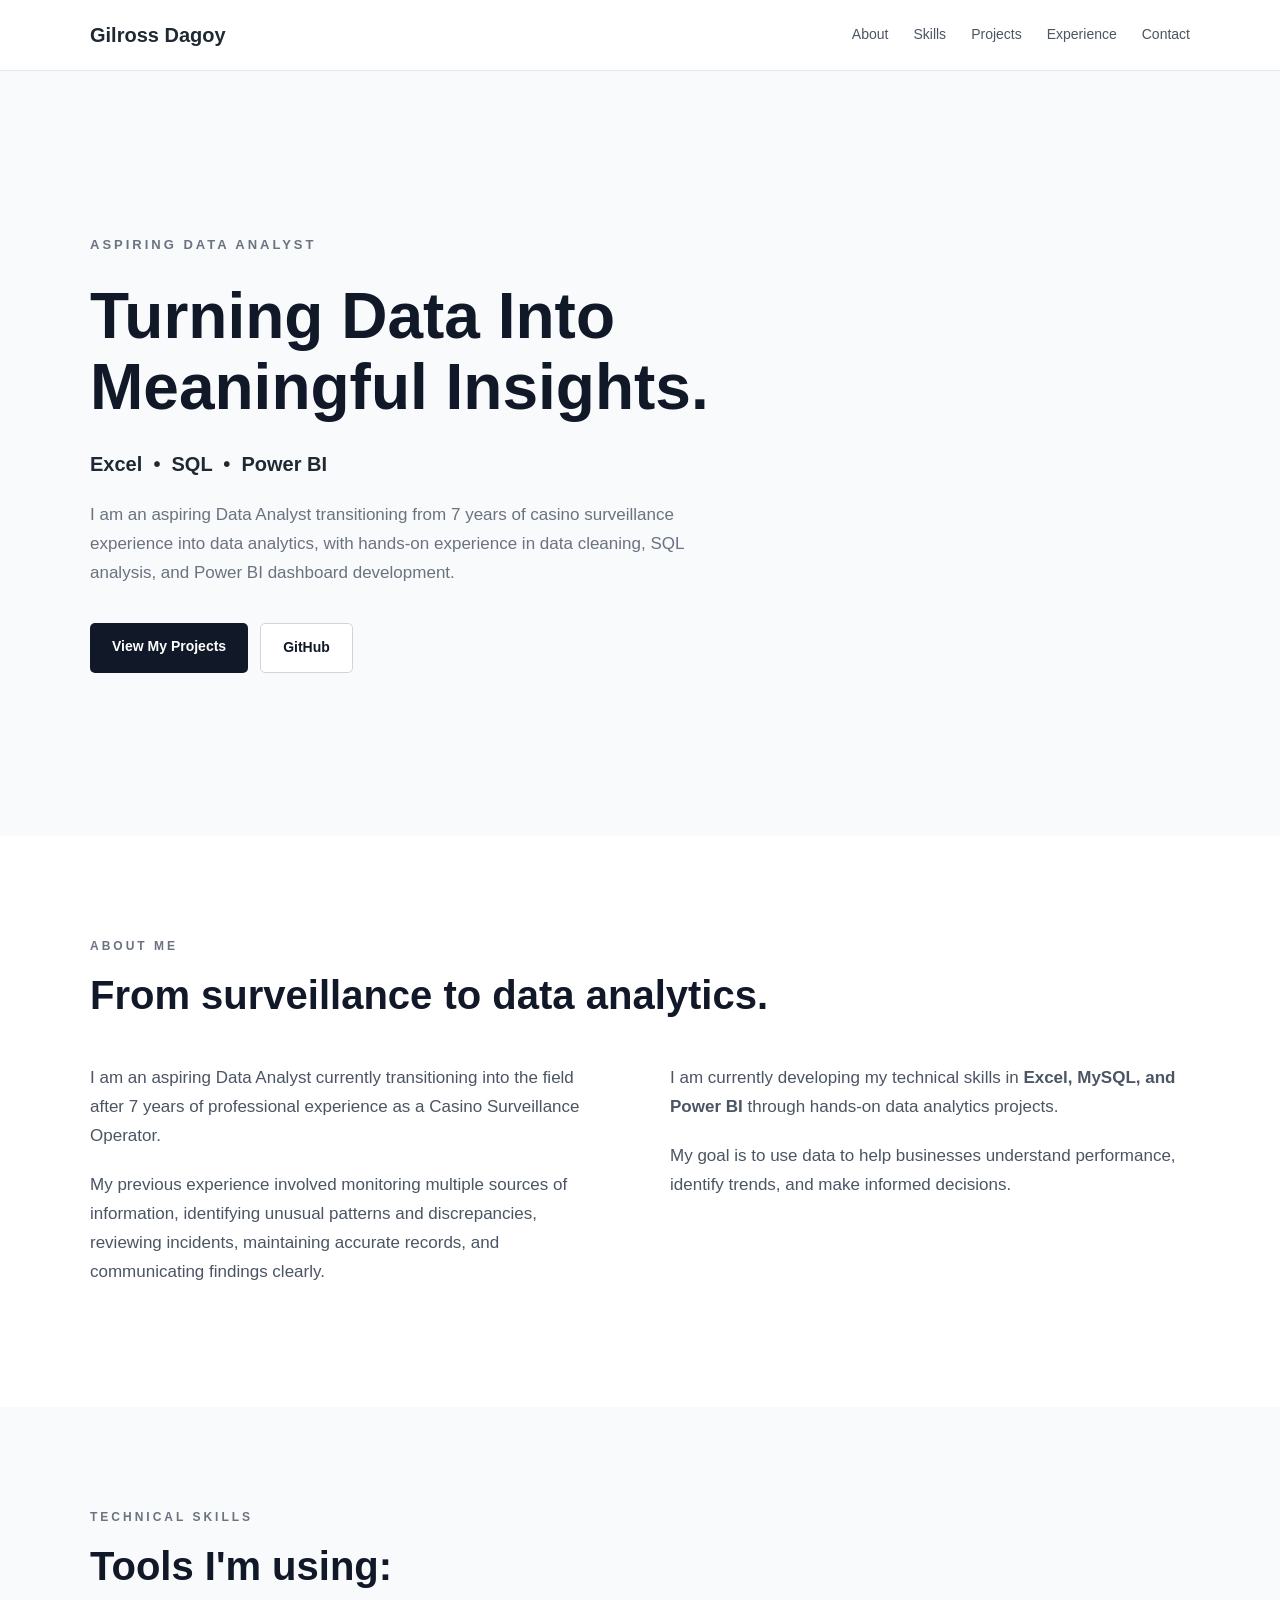
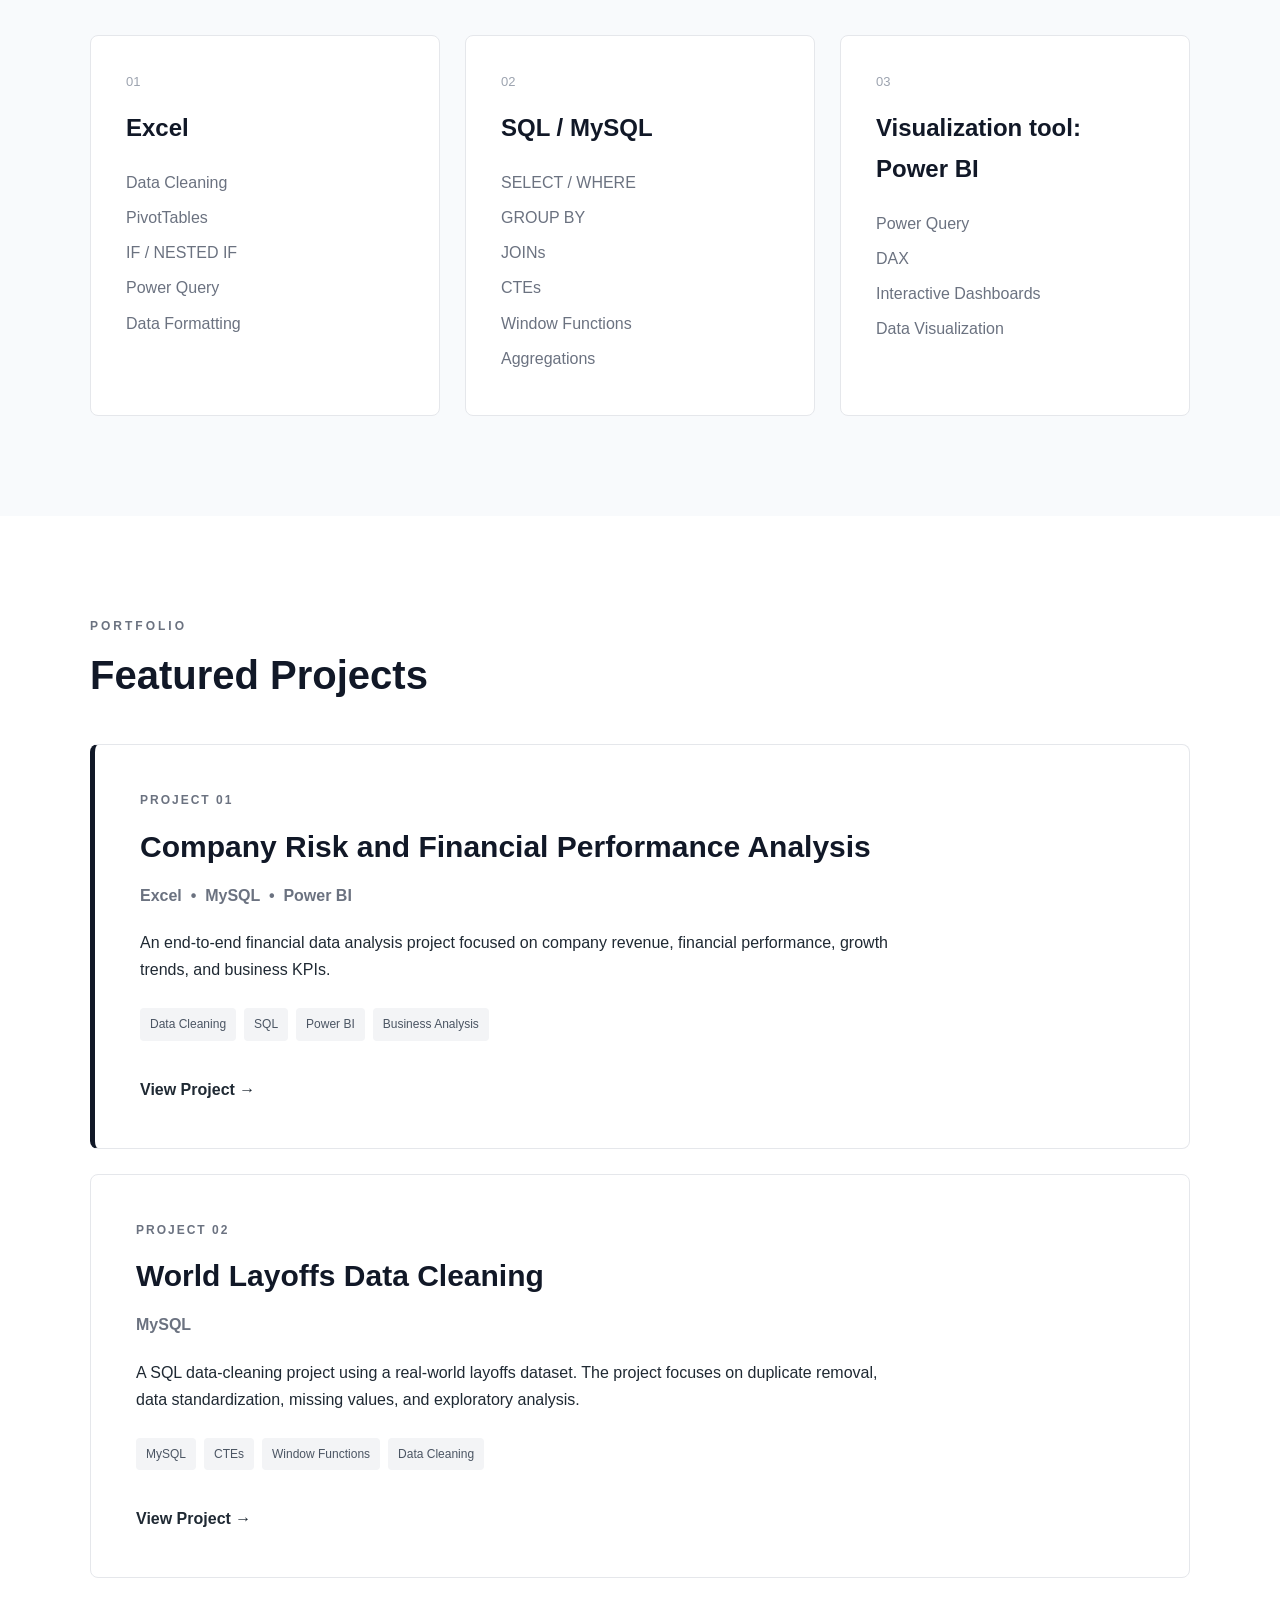
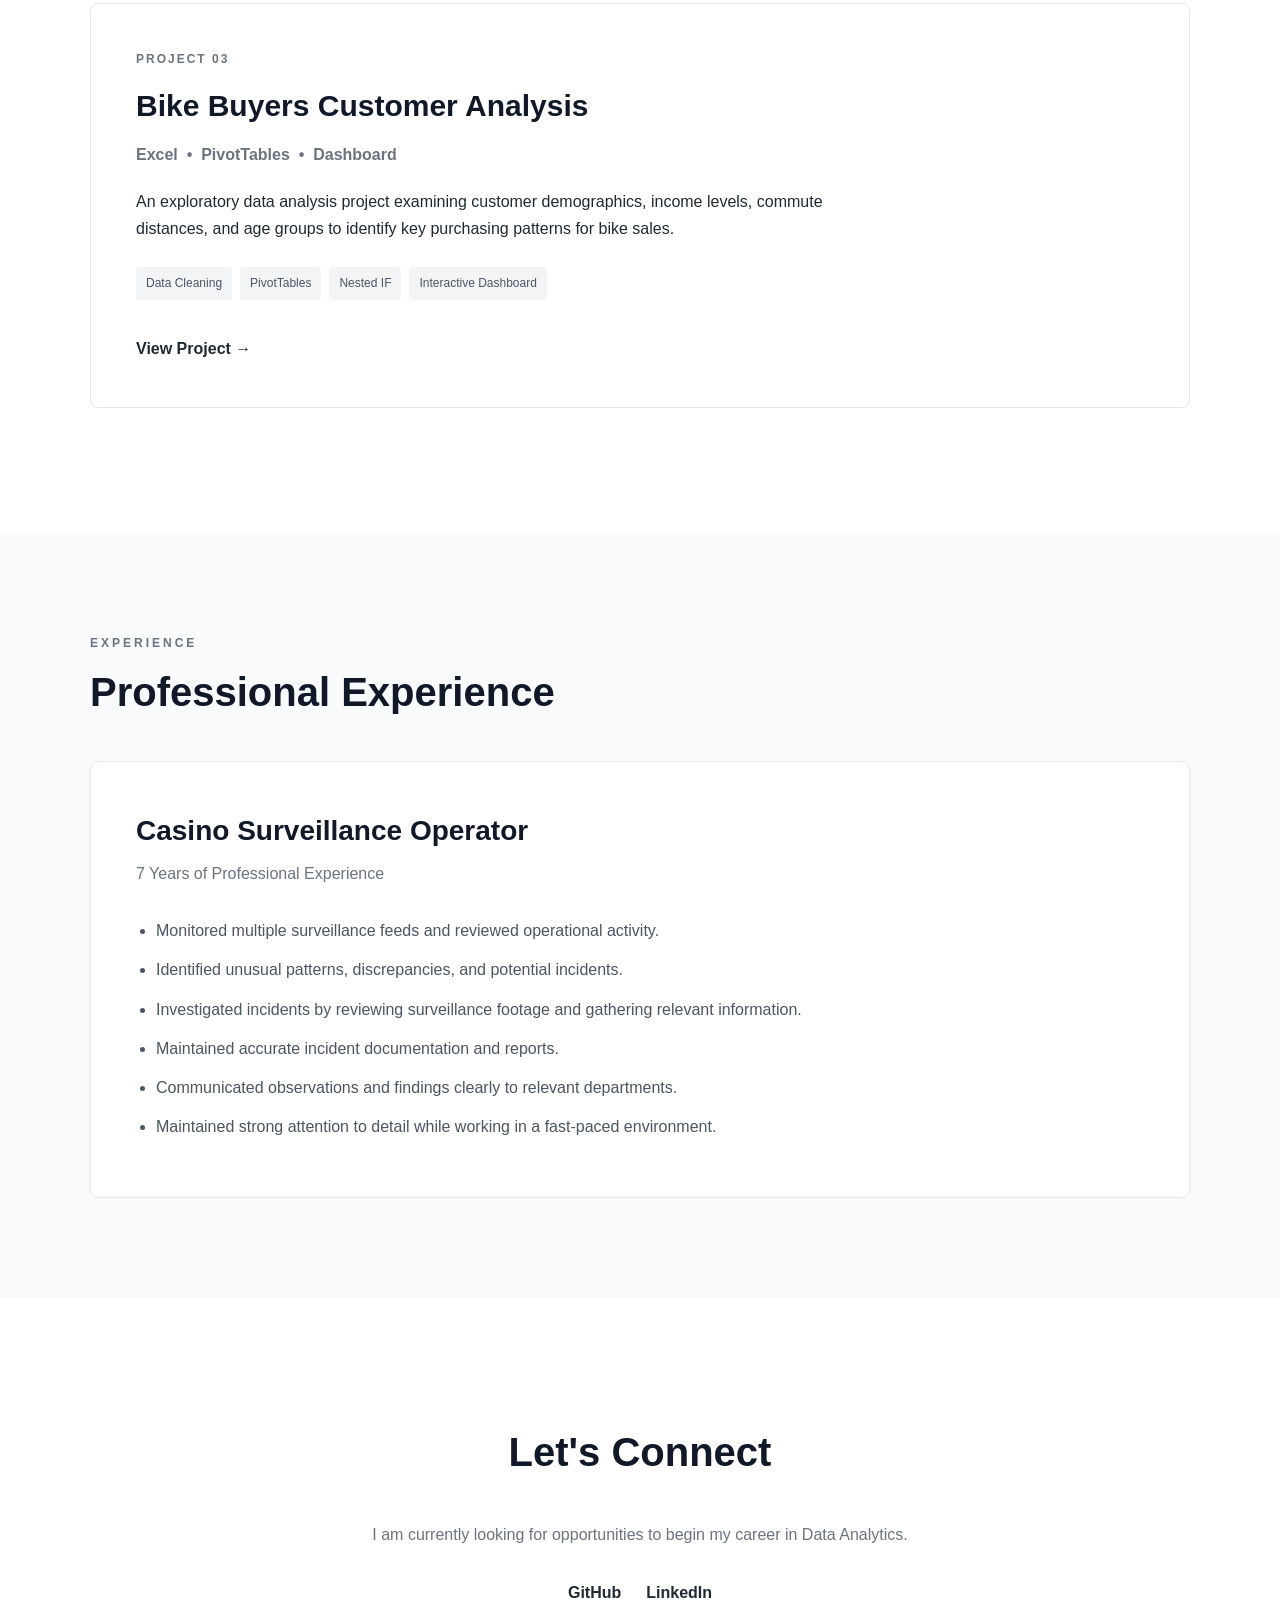
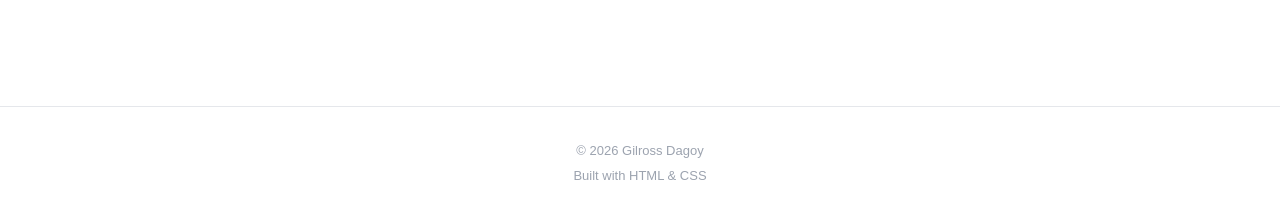
<file: index.html>
<!DOCTYPE html>
<html lang="en">

<head>
    <meta charset="UTF-8">

    <meta name="viewport"
          content="width=device-width, initial-scale=1.0">

    <meta name="description"
          content="Gilross Dagoy - Aspiring Data Analyst portfolio featuring Excel, MySQL and Power BI projects.">

    <title>Gilross Dagoy | Aspiring Data Analyst</title>

    <link rel="stylesheet" href="style.css">
</head>


<body>


<!-- =========================
     NAVIGATION
========================= -->

<nav>

    <div class="nav-container">

        <a href="index.html" class="logo">
            Gilross Dagoy
        </a>

        <div class="nav-links">

            <a href="#about">About</a>

            <a href="#skills">Skills</a>

            <a href="#projects">Projects</a>

            <a href="#experience">Experience</a>

            <a href="#contact">Contact</a>

        </div>

    </div>

</nav>



<!-- =========================
     HERO
========================= -->

<header class="hero">

    <div class="hero-content">

        <p class="eyebrow">
            ASPIRING DATA ANALYST
        </p>

        <h1>
            Turning Data Into
            <span>Meaningful Insights.</span>
        </h1>

        <p class="hero-subtitle">
            Excel &nbsp;•&nbsp; SQL &nbsp;•&nbsp; Power BI
        </p>

        <p class="hero-description">

            I am an aspiring Data Analyst transitioning from
            7 years of casino surveillance experience into
            data analytics, with hands-on experience in
            data cleaning, SQL analysis, and Power BI
            dashboard development.

        </p>


        <div class="hero-buttons">

            <a href="#projects" class="btn primary-btn">
                View My Projects
            </a>

            <a href="https://github.com/gilrossd"
               target="_blank"
               class="btn secondary-btn">

                GitHub

            </a>

        </div>

    </div>

</header>



<!-- =========================
     ABOUT
========================= -->

<section id="about">

    <div class="container">

        <p class="section-label">
            ABOUT ME
        </p>

        <h2>
            From surveillance to data analytics.
        </h2>

        <div class="about-grid">

            <div>

                <p>

                    I am an aspiring Data Analyst currently
                    transitioning into the field after
                    7 years of professional experience as
                    a Casino Surveillance Operator.

                </p>

                <p>

                    My previous experience involved monitoring
                    multiple sources of information, identifying
                    unusual patterns and discrepancies,
                    reviewing incidents, maintaining accurate
                    records, and communicating findings clearly.

                </p>

            </div>


            <div>

                <p>

                    I am currently developing my technical
                    skills in <strong>Excel, MySQL, and
                    Power BI</strong> through hands-on
                    data analytics projects.

                </p>

                <p>

                    My goal is to use data to help businesses
                    understand performance, identify trends,
                    and make informed decisions.

                </p>

            </div>

        </div>

    </div>

</section>



<!-- =========================
     SKILLS
========================= -->

<section id="skills" class="light-section">

    <div class="container">

        <p class="section-label">
            TECHNICAL SKILLS
        </p>

        <h2>
            Tools I'm using:
        </h2>


        <div class="skills-grid">


            <!-- Excel -->

            <div class="skill-card">

                <div class="skill-number">
                    01
                </div>

                <h3>
                    Excel
                </h3>

                <ul>

                    <li>Data Cleaning</li>

                    <li>PivotTables</li>

                    <li>IF / NESTED IF</li>

                    <li>Power Query</li>

                    <li>Data Formatting</li>

                </ul>

            </div>



            <!-- SQL -->

            <div class="skill-card">

                <div class="skill-number">
                    02
                </div>

                <h3>
                    SQL / MySQL
                </h3>

                <ul>

                    <li>SELECT / WHERE</li>

                    <li>GROUP BY</li>

                    <li>JOINs</li>

                    <li>CTEs</li>

                    <li>Window Functions</li>

                    <li>Aggregations</li>

                </ul>

            </div>



            <!-- Power BI -->

            <div class="skill-card">

                <div class="skill-number">
                    03
                </div>

                <h3>
                    Visualization tool: Power BI
                </h3>

                <ul>

                    <li>Power Query</li>

                    <li>DAX</li>

                    <li>Interactive Dashboards</li>

                    <li>Data Visualization</li>

                </ul>

            </div>


        </div>

    </div>

</section>



<!-- =========================
     PROJECTS
========================= -->

<section id="projects">

    <div class="container">

        <p class="section-label">
            PORTFOLIO
        </p>

        <h2>
            Featured Projects
        </h2>


        <!-- PROJECT 1 -->

        <article class="project-card featured-project">

            <div class="project-content">

                <p class="project-number">
                    PROJECT 01
                </p>

                <h3>
                    Company Risk and Financial Performance Analysis
                </h3>

                <p class="project-tools">
                    Excel &nbsp;•&nbsp; MySQL &nbsp;•&nbsp; Power BI
                </p>

                <p>

                    An end-to-end financial data analysis
                    project focused on company revenue,
                    financial performance, growth trends,
                    and business KPIs.

                </p>


                <div class="project-tags">

                    <span>Data Cleaning</span>

                    <span>SQL</span>

                    <span>Power BI</span>

                    <span>Business Analysis</span>

                </div>


                <a href="projects/financial-analysis.html"
                   class="project-link">

                    View Project →

                </a>

            </div>

        </article>



        <!-- PROJECT 2 -->

        <article class="project-card">

            <div class="project-content">

                <p class="project-number">
                    PROJECT 02
                </p>

                <h3>
                    World Layoffs Data Cleaning
                </h3>

                <p class="project-tools">
                    MySQL
                </p>

                <p>

                    A SQL data-cleaning project using a
                    real-world layoffs dataset. The project
                    focuses on duplicate removal, data
                    standardization, missing values, and
                    exploratory analysis.

                </p>


                <div class="project-tags">

                    <span>MySQL</span>

                    <span>CTEs</span>

                    <span>Window Functions</span>

                    <span>Data Cleaning</span>

                </div>


                <a href="projects/layoffs-analysis.html"
                   class="project-link">

                    View Project →

                </a>

            </div>

        </article>



        <!-- PROJECT 3 -->

        <article class="project-card">

            <div class="project-content">

                <p class="project-number">
                    PROJECT 03
                </p>

                <h3>
                    Bike Buyers Customer Analysis
                </h3>

                <p class="project-tools">
                    Excel &nbsp;•&nbsp; PivotTables &nbsp;•&nbsp; Dashboard
                </p>

                <p>

                    An exploratory data analysis project examining 
                    customer demographics, income levels, commute distances, 
                    and age groups to identify key purchasing patterns 
                    for bike sales.

                </p>


                <div class="project-tags">

                    <span>Data Cleaning</span>

                    <span>PivotTables</span>

                    <span>Nested IF</span>

                    <span>Interactive Dashboard</span>

                </div>


                <a href="projects/bike-buyers-analysis.html"
                   class="project-link">

                    View Project →

                </a>

            </div>

        </article>


    </div>

</section>



<!-- =========================
     EXPERIENCE
========================= -->

<section id="experience" class="light-section">

    <div class="container">

        <p class="section-label">
            EXPERIENCE
        </p>

        <h2>
            Professional Experience
        </h2>


        <div class="experience-card">

            <div class="experience-header">

                <div>

                    <h3>
                        Casino Surveillance Operator
                    </h3>

                    <p>
                        7 Years of Professional Experience
                    </p>

                </div>

            </div>


            <div class="experience-content">

                <ul>

                    <li>
                        Monitored multiple surveillance feeds
                        and reviewed operational activity.
                    </li>

                    <li>
                        Identified unusual patterns,
                        discrepancies, and potential incidents.
                    </li>

                    <li>
                        Investigated incidents by reviewing
                        surveillance footage and gathering
                        relevant information.
                    </li>

                    <li>
                        Maintained accurate incident
                        documentation and reports.
                    </li>

                    <li>
                        Communicated observations and findings
                        clearly to relevant departments.
                    </li>

                    <li>
                        Maintained strong attention to detail
                        while working in a fast-paced
                        environment.
                    </li>

                </ul>

            </div>

        </div>

    </div>

</section>



<!-- =========================
     CONTACT
========================= -->

<section id="contact">

    <div class="container contact-section">

        <p class="section-label">
            
        </p>

        <h2>
            Let's Connect
        </h2>

        <p>

            I am currently looking for opportunities to
            begin my career in Data Analytics.

        </p>


        <div class="contact-links">

            <a href="https://github.com/gilrossd"
               target="_blank">

                GitHub

            </a>


            <a href="https://www.linkedin.com/in/gilross-dagoy/"
               target="_blank">

                LinkedIn

            </a>

        </div>

    </div>

</section>



<!-- =========================
     FOOTER
========================= -->

<footer>

    <p>
        © 2026 Gilross Dagoy
    </p>

    <p>
        Built with HTML & CSS
    </p>

</footer>


</body>

</html>
</file>
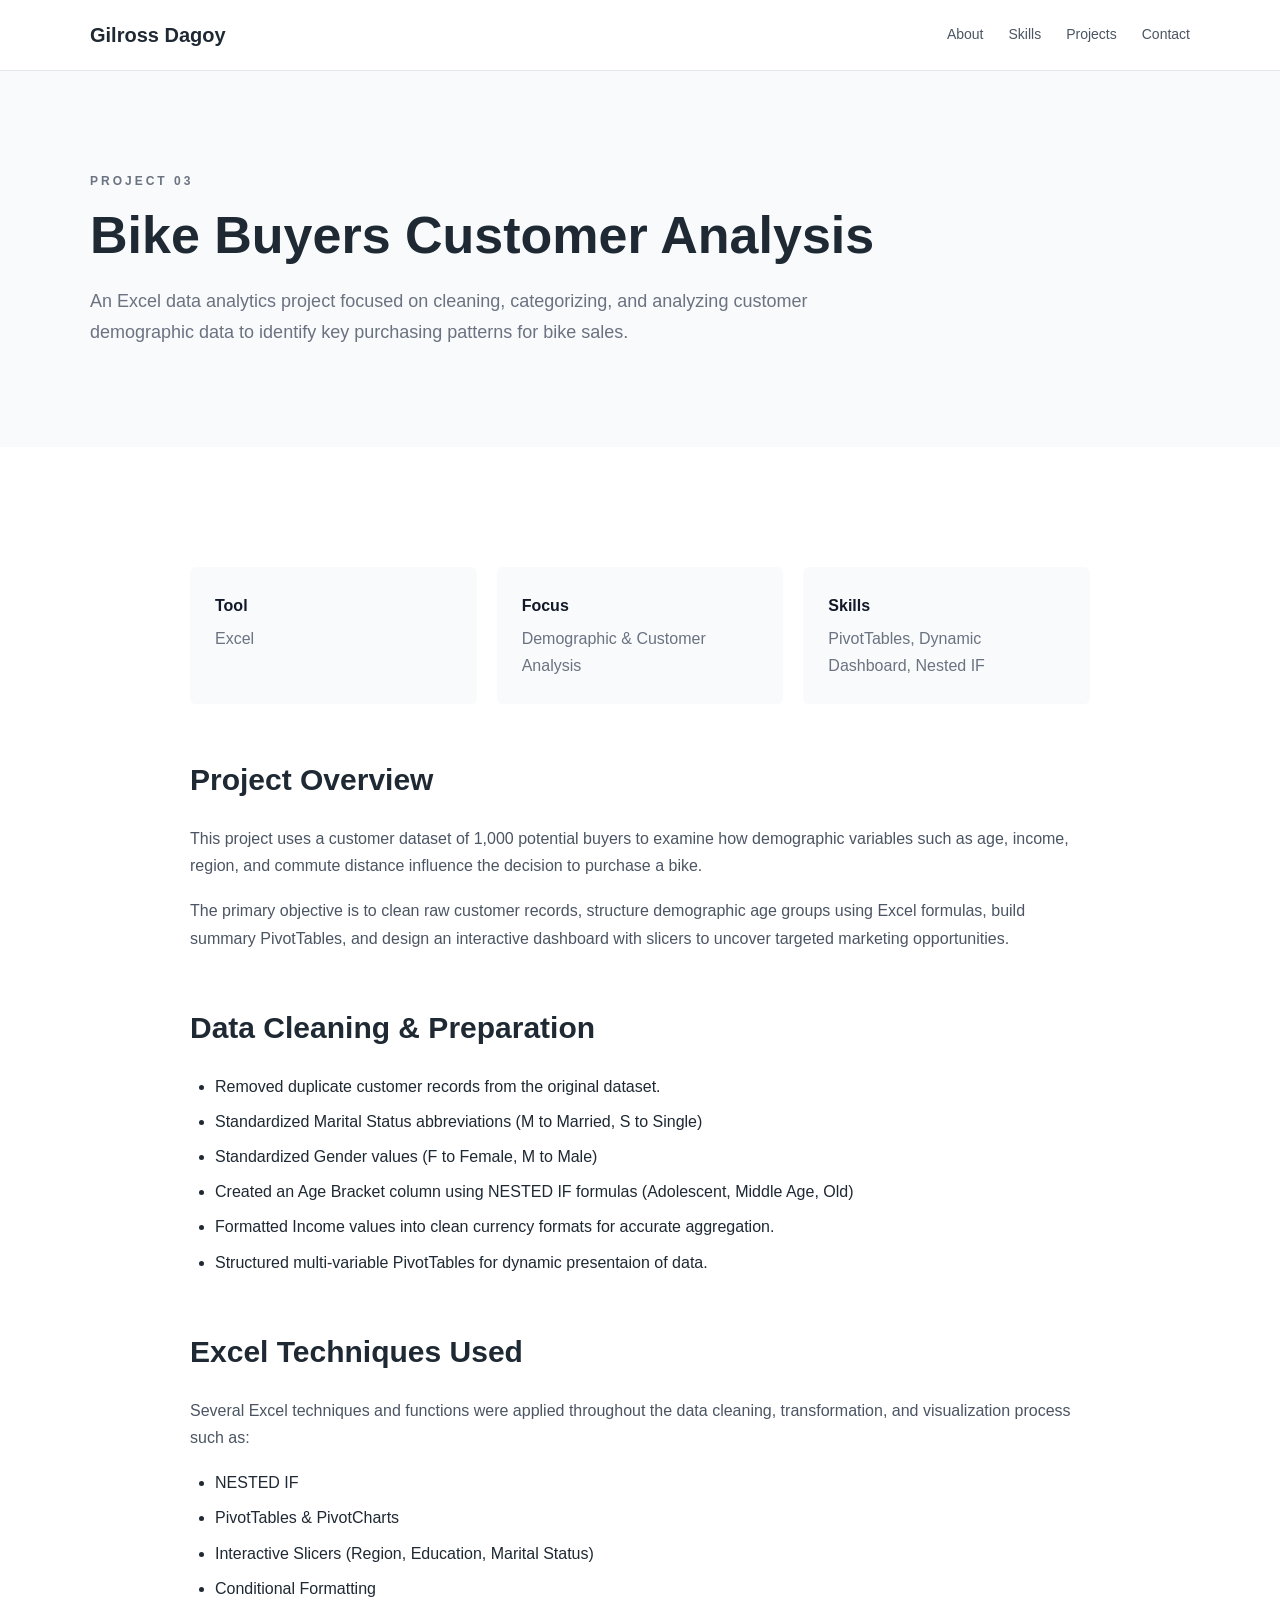
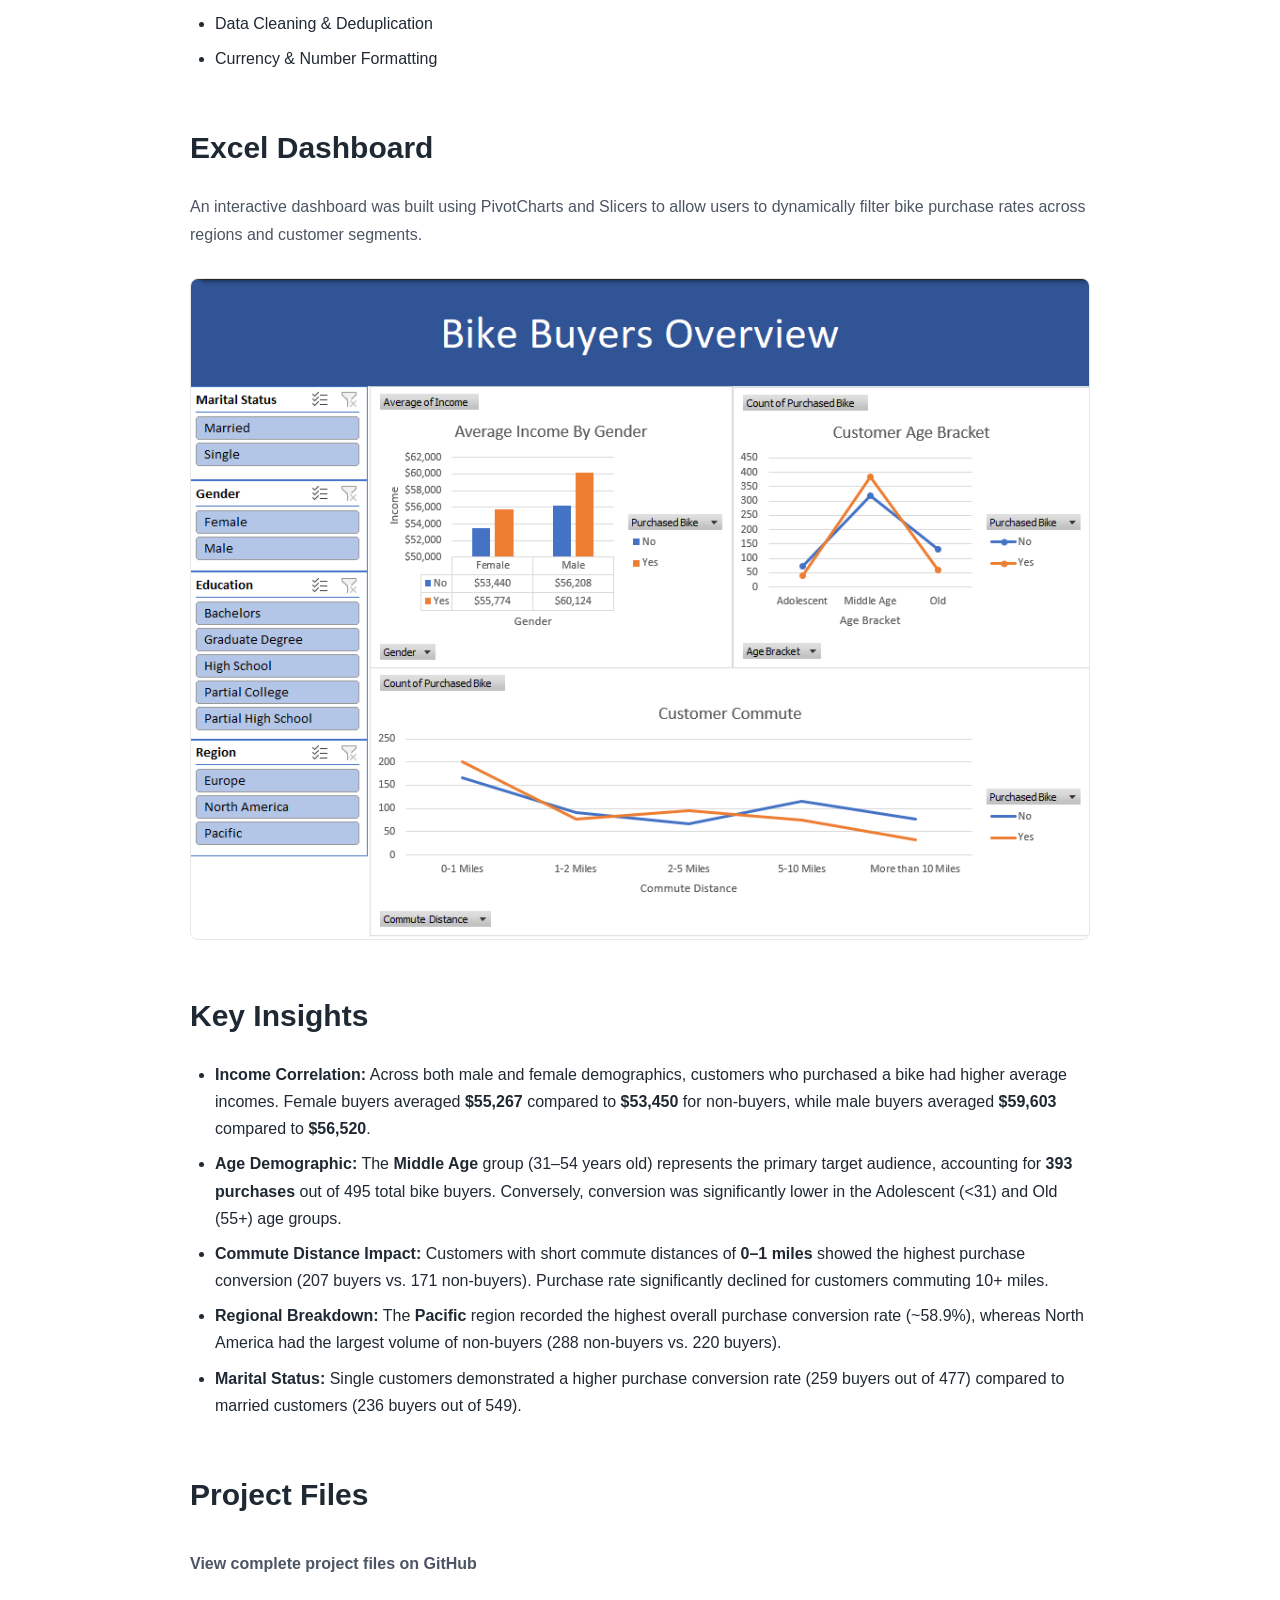
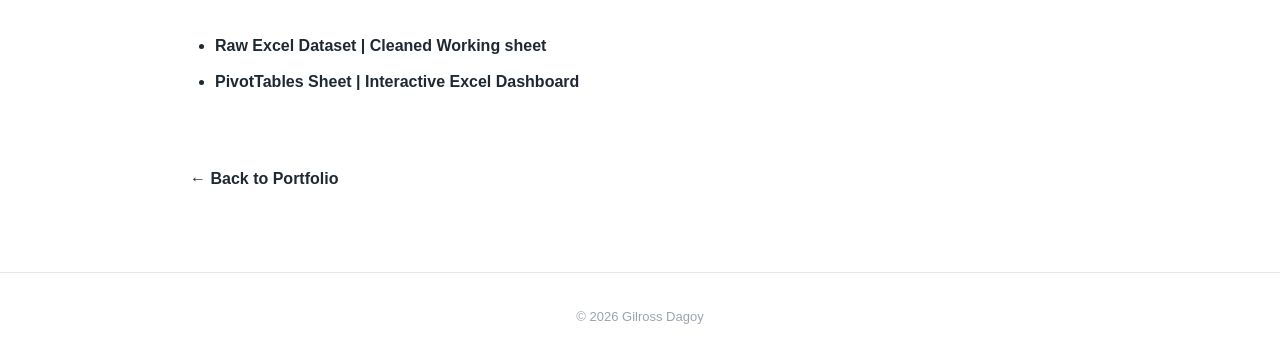
<file: projects/bike-buyers-analysis.html>
<!DOCTYPE html>
<html lang="en">

<head>

    <meta charset="UTF-8">

    <meta name="viewport"
          content="width=device-width, initial-scale=1.0">

    <title>Bike Buyers Customer Analysis | Gilross Dagoy</title>

    <link rel="stylesheet" href="../style.css">

</head>


<body>


<nav>

    <div class="nav-container">

        <a href="../index.html" class="logo">
            Gilross Dagoy
        </a>

        <div class="nav-links">

            <a href="../index.html#about">
                About
            </a>

            <a href="../index.html#skills">
                Skills
            </a>

            <a href="../index.html#projects">
                Projects
            </a>

            <a href="../index.html#contact">
                Contact
            </a>

        </div>

    </div>

</nav>



<header class="project-page-hero">

    <div class="container">

        <p class="section-label">
            PROJECT 03
        </p>

        <h1>
            Bike Buyers Customer Analysis
        </h1>

        <p class="project-page-description">

            An Excel data analytics project focused on cleaning,
            categorizing, and analyzing customer demographic data
            to identify key purchasing patterns for bike sales.

        </p>

    </div>

</header>



<main class="project-page-content">


    <!-- META -->

    <div class="project-meta">

        <div class="meta-card">

            <strong>Tool</strong>

            <span>
                Excel
            </span>

        </div>


        <div class="meta-card">

            <strong>Focus</strong>

            <span>
                Demographic & Customer Analysis
            </span>

        </div>


        <div class="meta-card">

            <strong>Skills</strong>

            <span>
                PivotTables, Dynamic Dashboard, Nested IF
            </span>

        </div>

    </div>



    <!-- OVERVIEW -->

    <h2>
        Project Overview
    </h2>

    <p>

        This project uses a customer dataset of 1,000 potential buyers 
        to examine how demographic variables such as age, income, region, 
        and commute distance influence the decision to purchase a bike.

    </p>

    <p>

        The primary objective is to clean raw customer records, structure 
        demographic age groups using Excel formulas, build summary PivotTables, 
        and design an interactive dashboard with slicers to uncover targeted 
        marketing opportunities.

    </p>



    <!-- CLEANING & PREPARATION -->

    <h2>
        Data Cleaning & Preparation
    </h2>

    <ul>

        <li>
            Removed duplicate customer records from the original dataset.
        </li>

        <li>
            Standardized Marital Status abbreviations (M to Married, S to Single)
        </li>

        <li>
            Standardized Gender values (F to Female, M to Male)
        </li>

        <li>
            Created an Age Bracket column using NESTED IF formulas (Adolescent, Middle Age, Old)
        </li>

        <li>
            Formatted Income values into clean currency formats for accurate aggregation.
        </li>

        <li>
            Structured multi-variable PivotTables for dynamic presentaion of data.
        </li>

    </ul>



    <!-- EXCEL TECHNIQUES -->

    <h2>
        Excel Techniques Used
    </h2>

    <p>

        Several Excel techniques and functions were applied throughout 
        the data cleaning, transformation, and visualization process such as:

    </p>

    <ul>

        <li>
            NESTED IF
        </li>

        <li>
            PivotTables & PivotCharts
        </li>

        <li>
            Interactive Slicers (Region, Education, Marital Status)
        </li>

        <li>
            Conditional Formatting
        </li>

        <li>
            Data Cleaning & Deduplication
        </li>

        <li>
            Currency & Number Formatting
        </li>

    </ul>



    <!-- DASHBOARD -->

    <h2>
        Excel Dashboard
    </h2>

    <p>

        An interactive dashboard was built using PivotCharts and Slicers to allow 
        users to dynamically filter bike purchase rates across regions and customer segments.

    </p>

    <img src="../image/bike-buyers-analysis-dashboard.png"
         alt="Bike buyers excel dashboard"
         class="project-image">



    <!-- KEY INSIGHTS -->

    <h2>
        Key Insights
    </h2>

    <ul>

        <li>
            <strong>Income Correlation:</strong> Across both male and female demographics, 
            customers who purchased a bike had higher average incomes. Female buyers averaged 
            <strong>$55,267</strong> compared to <strong>$53,450</strong> for non-buyers, while male buyers averaged 
            <strong>$59,603</strong> compared to <strong>$56,520</strong>.
        </li>

        <li>
            <strong>Age Demographic:</strong> The <strong>Middle Age</strong> group (31–54 years old) represents 
            the primary target audience, accounting for <strong>393 purchases</strong> out of 495 total bike buyers. 
            Conversely, conversion was significantly lower in the Adolescent (&lt;31) and Old (55+) age groups.
        </li>

        <li>
            <strong>Commute Distance Impact:</strong> Customers with short commute distances of <strong>0–1 miles</strong> 
            showed the highest purchase conversion (207 buyers vs. 171 non-buyers). Purchase rate significantly 
            declined for customers commuting 10+ miles.
        </li>

        <li>
            <strong>Regional Breakdown:</strong> The <strong>Pacific</strong> region recorded the highest overall purchase 
            conversion rate (~58.9%), whereas North America had the largest volume of non-buyers (288 non-buyers vs. 220 buyers).
        </li>

        <li>
            <strong>Marital Status:</strong> Single customers demonstrated a higher purchase conversion rate (259 buyers out of 477) 
            compared to married customers (236 buyers out of 549).
        </li>

    </ul>



    <!-- PROJECT FILES -->

    <h2>
        Project Files
    </h2>

    <p>

        <a href="https://github.com/gilrossd/portfolio/tree/main/projects/biker-buyers-analysis/project-file"
           target="_blank"
           class="project-link">

            View complete project files on GitHub

        

    </p>

    <ul>

        <li>
            Raw Excel Dataset | Cleaned Working sheet 
        </li>

        <li>
            PivotTables Sheet | Interactive Excel Dashboard
        </li>

    </a>
        
    </ul>


    <br>


    <a href="../index.html"
       class="project-link">

        ← Back to Portfolio

    </a>


</main>



<footer>

    <p>
        © 2026 Gilross Dagoy
    </p>

</footer>


</body>

</html>
</file>
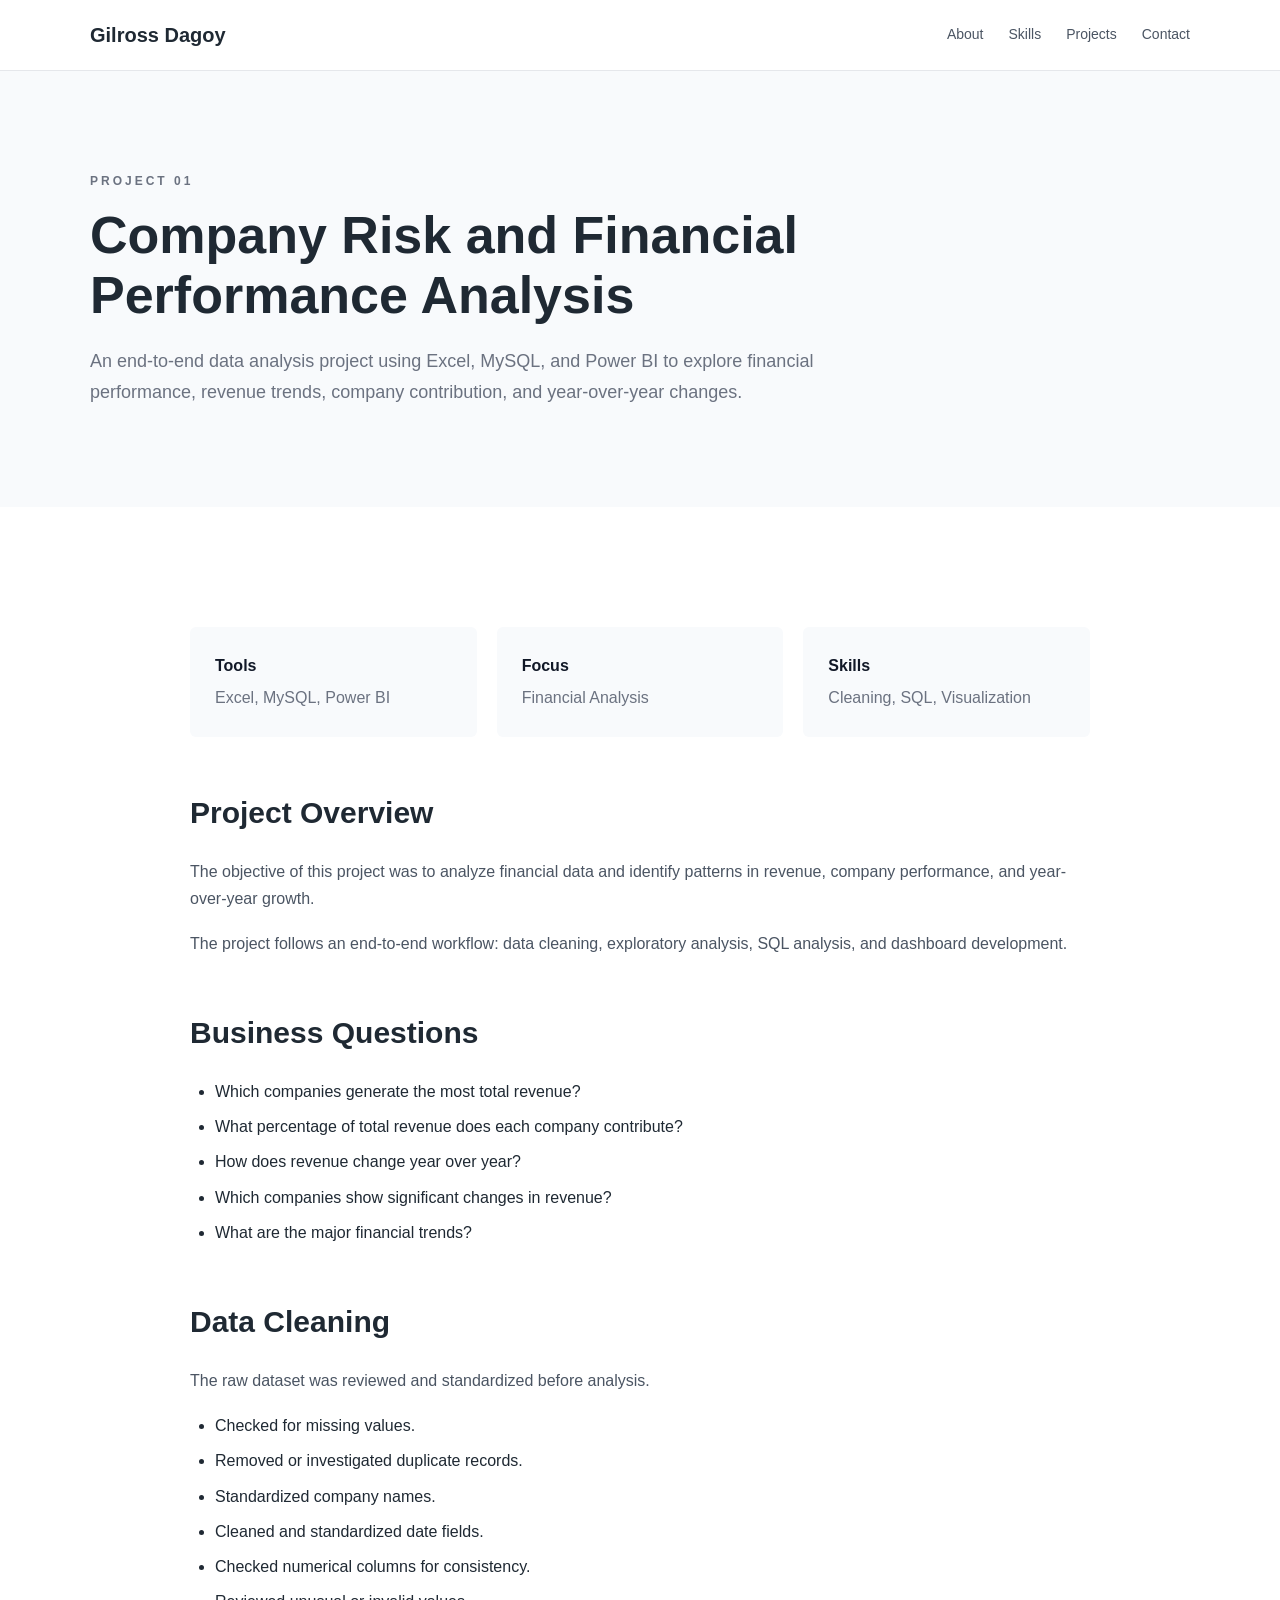
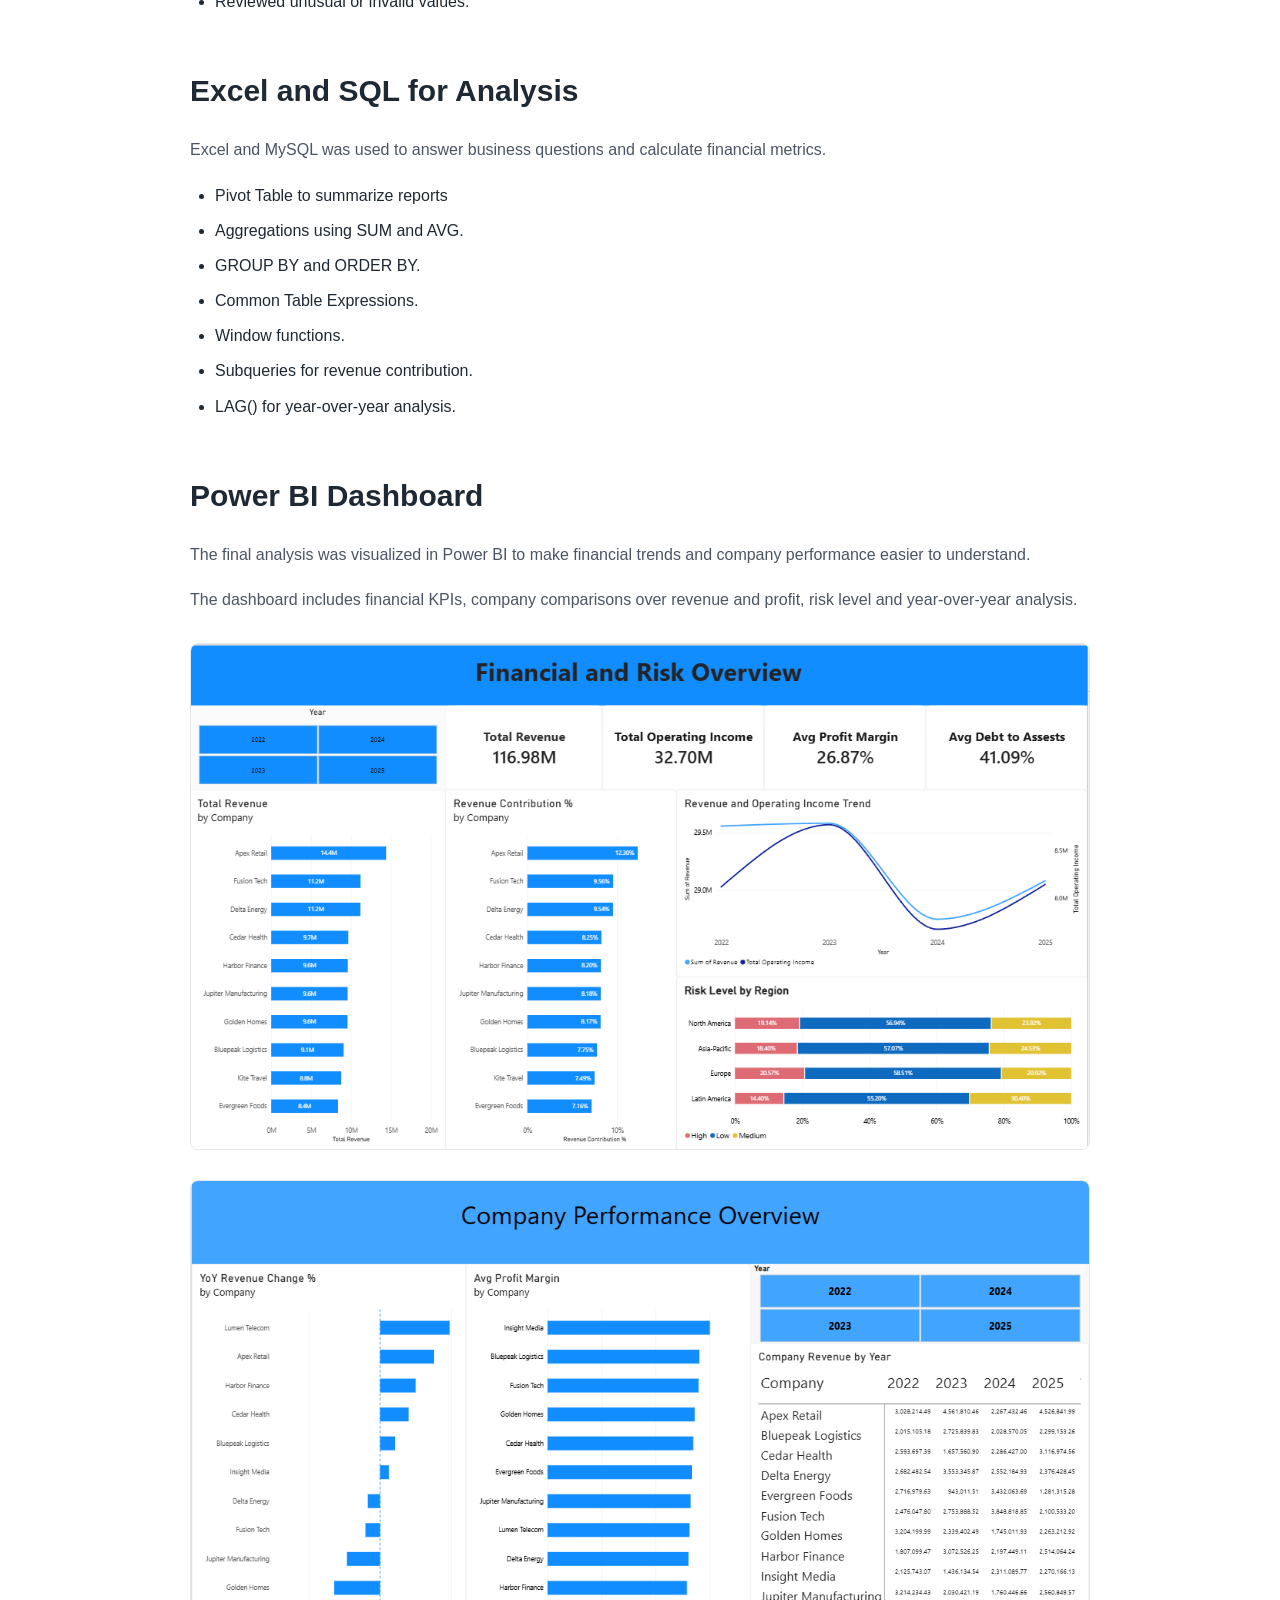
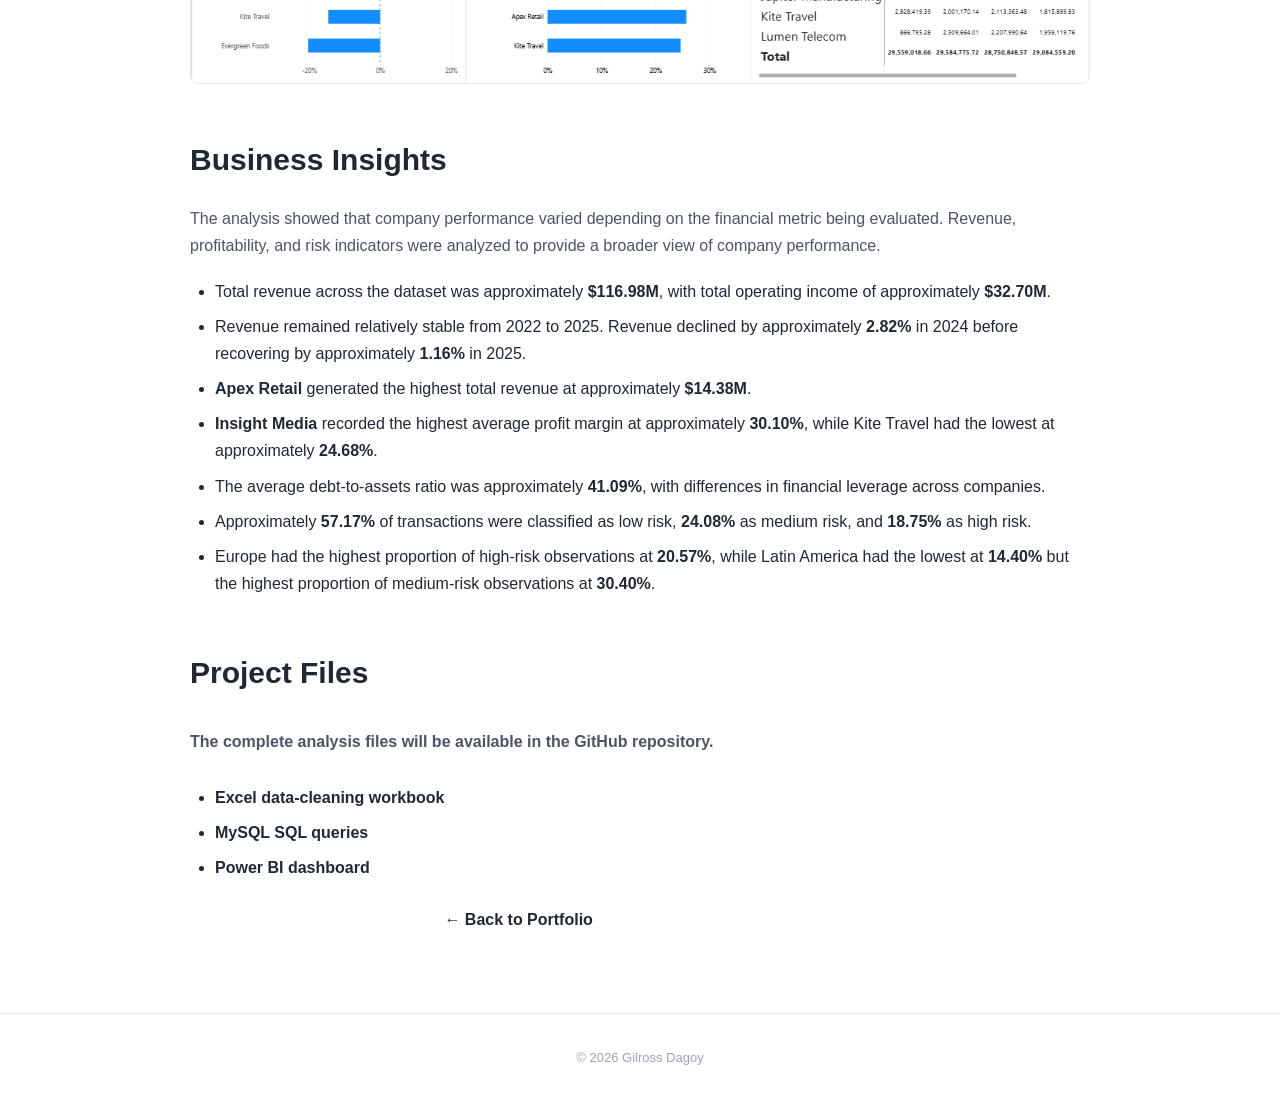
<file: projects/financial-analysis.html>
<!DOCTYPE html>
<html lang="en">

<head>

    <meta charset="UTF-8">

    <meta name="viewport"
          content="width=device-width, initial-scale=1.0">

    <title>Company Risk and Financial Performance Analysis | Gilross Dagoy</title>

    <link rel="stylesheet" href="../style.css">

</head>


<body>


<nav>

    <div class="nav-container">

        <a href="../index.html" class="logo">
            Gilross Dagoy
        </a>

        <div class="nav-links">

            <a href="../index.html#about">
                About
            </a>

            <a href="../index.html#skills">
                Skills
            </a>

            <a href="../index.html#projects">
                Projects
            </a>

            <a href="../index.html#contact">
                Contact
            </a>

        </div>

    </div>

</nav>



<header class="project-page-hero">

    <div class="container">

        <p class="section-label">
            PROJECT 01
        </p>

        <h1>
            Company Risk and Financial Performance Analysis
        </h1>

        <p class="project-page-description">

            An end-to-end data analysis project using
            Excel, MySQL, and Power BI to explore
            financial performance, revenue trends,
            company contribution, and year-over-year
            changes.

        </p>

    </div>

</header>



<main class="project-page-content">


    <!-- PROJECT INFORMATION -->

    <div class="project-meta">

        <div class="meta-card">

            <strong>Tools</strong>

            <span>
                Excel, MySQL, Power BI
            </span>

        </div>


        <div class="meta-card">

            <strong>Focus</strong>

            <span>
                Financial Analysis
            </span>

        </div>


        <div class="meta-card">

            <strong>Skills</strong>

            <span>
                Cleaning, SQL, Visualization
            </span>

        </div>

    </div>



    <!-- OVERVIEW -->

    <h2>
        Project Overview
    </h2>

    <p>

        The objective of this project was to analyze
        financial data and identify patterns in revenue,
        company performance, and year-over-year growth.

    </p>

    <p>

        The project follows an end-to-end workflow:
        data cleaning, exploratory analysis, SQL analysis,
        and dashboard development.

    </p>



    <!-- BUSINESS QUESTIONS -->

    <h2>
        Business Questions
    </h2>

    <ul>

        <li>
            Which companies generate the most total revenue?
        </li>

        <li>
            What percentage of total revenue does each
            company contribute?
        </li>

        <li>
            How does revenue change year over year?
        </li>

        <li>
            Which companies show significant changes
            in revenue?
        </li>

        <li>
            What are the major financial trends?
        </li>

    </ul>



    <!-- DATA CLEANING -->

    <h2>
        Data Cleaning
    </h2>

    <p>

        The raw dataset was reviewed and standardized
        before analysis.

    </p>

    <ul>

        <li>
            Checked for missing values.
        </li>

        <li>
            Removed or investigated duplicate records.
        </li>

        <li>
            Standardized company names.
        </li>

        <li>
            Cleaned and standardized date fields.
        </li>

        <li>
            Checked numerical columns for consistency.
        </li>

        <li>
            Reviewed unusual or invalid values.
        </li>

    </ul>



    <!-- SQL -->

    <h2>
        Excel and SQL for Analysis
    </h2>

    <p>

        Excel and MySQL was used to answer business questions
        and calculate financial metrics.

    </p>

    <ul>
        <li>
            Pivot Table to summarize reports
        </li>
            
        <li>
            Aggregations using SUM and AVG.
        </li>

        <li>
            GROUP BY and ORDER BY.
        </li>

        <li>
            Common Table Expressions.
        </li>

        <li>
            Window functions.
        </li>

        <li>
            Subqueries for revenue contribution.
        </li>

        <li>
            LAG() for year-over-year analysis.
        </li>

    </ul>



    <!-- POWER BI -->

    <h2>
        Power BI Dashboard
    </h2>

    <p>

        The final analysis was visualized in Power BI
        to make financial trends and company performance
        easier to understand.

    </p>

    <p>

        The dashboard includes financial KPIs,
        company comparisons over revenue and profit,
        risk level and year-over-year analysis.

    </p>

    <img src="../image/faro-dashboard.png"
     alt="Company Risk and Financial Performance Dashboard"
     class="project-image">
    
    </p>
     <img src="../image/cpo-dashboard.png"
     alt="Company Risk and Financial Performance Dashboard"
     class="project-image">
    
    <!-- INSIGHTS -->

    <h2>
        Business Insights
    </h2>

    <p>  

The analysis showed that company performance varied depending on the financial
metric being evaluated. Revenue, profitability, and risk indicators
were analyzed to provide a broader view of company performance.
</p>

<ul>
    <li>
        Total revenue across the dataset was approximately
        <strong>$116.98M</strong>, with total operating income of approximately
        <strong>$32.70M</strong>.
    </li>

    <li>
        Revenue remained relatively stable from 2022 to 2025. Revenue declined
        by approximately <strong>2.82%</strong> in 2024 before recovering by
        approximately <strong>1.16%</strong> in 2025.
    </li>

    <li>
        <strong>Apex Retail</strong> generated the highest total revenue at
        approximately <strong>$14.38M</strong>.
    </li>

    <li>
        <strong>Insight Media</strong> recorded the highest average profit margin
        at approximately <strong>30.10%</strong>, while Kite Travel had the
        lowest at approximately <strong>24.68%</strong>.
    </li>

    <li>
        The average debt-to-assets ratio was approximately
        <strong>41.09%</strong>, with differences in financial leverage across
        companies.
    </li>

    <li>
        Approximately <strong>57.17%</strong> of transactions were classified
        as low risk, <strong>24.08%</strong> as medium risk, and
        <strong>18.75%</strong> as high risk.
    </li>

    <li>
        Europe had the highest proportion of high-risk observations at
        <strong>20.57%</strong>, while Latin America had the lowest at
        <strong>14.40%</strong> but the highest proportion of medium-risk
        observations at <strong>30.40%</strong>.
    </li>
</ul>


    <!-- PROJECT FILES -->

    <h2>Project Files</h2>

    <p>
        
    <a href="https://github.com/gilrossd/portfolio/tree/main/projects/financial-analysis/project-file"
        class="project-link">
        
        The complete analysis files will be available
        in the GitHub repository.

    </p>

    <ul>

        <li>
            Excel data-cleaning workbook
        </li>

        <li>
            MySQL SQL queries
        </li>

        <li>
            Power BI dashboard
        </li>

    </ul>

    <br>


    <a href="../index.html"
       class="project-link">

        ← Back to Portfolio

    </a>


</main>



<footer>

    <p>
        © 2026 Gilross Dagoy
    </p>

</footer>


</body>

</html>
</file>
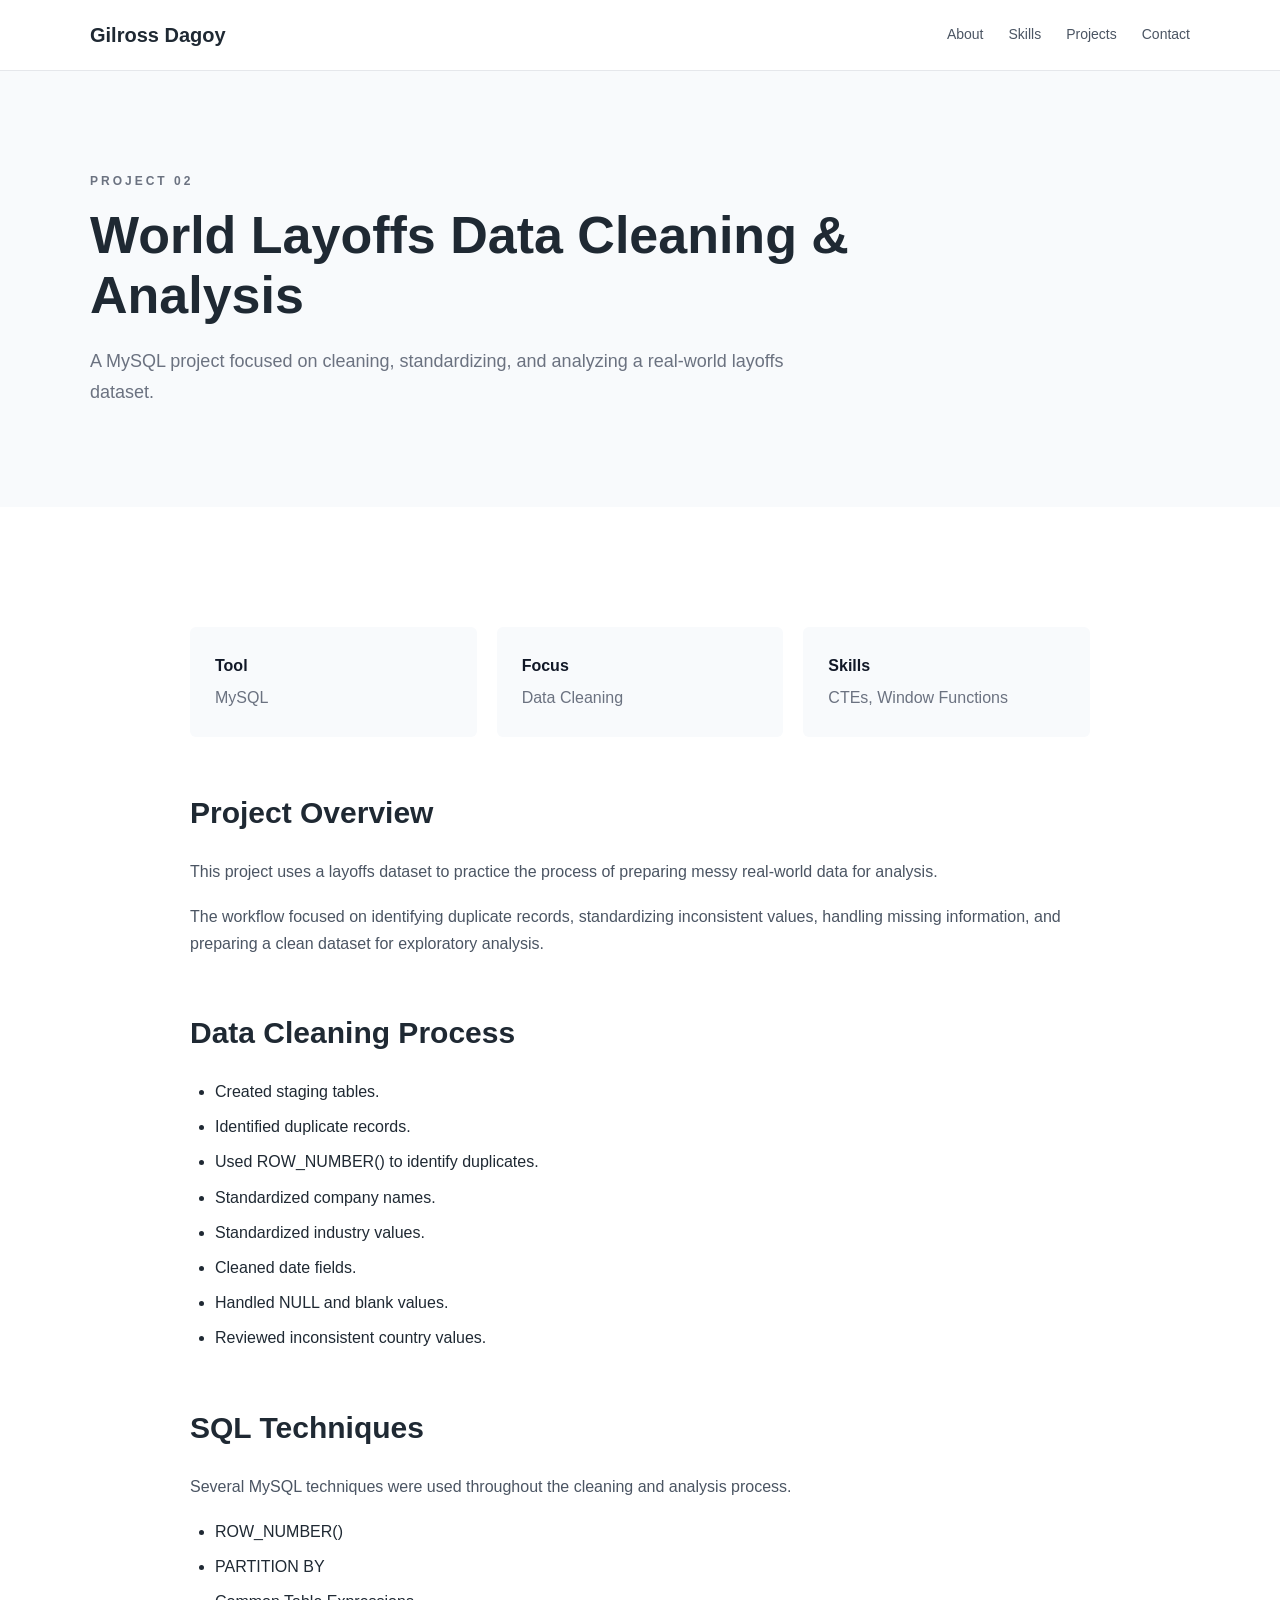
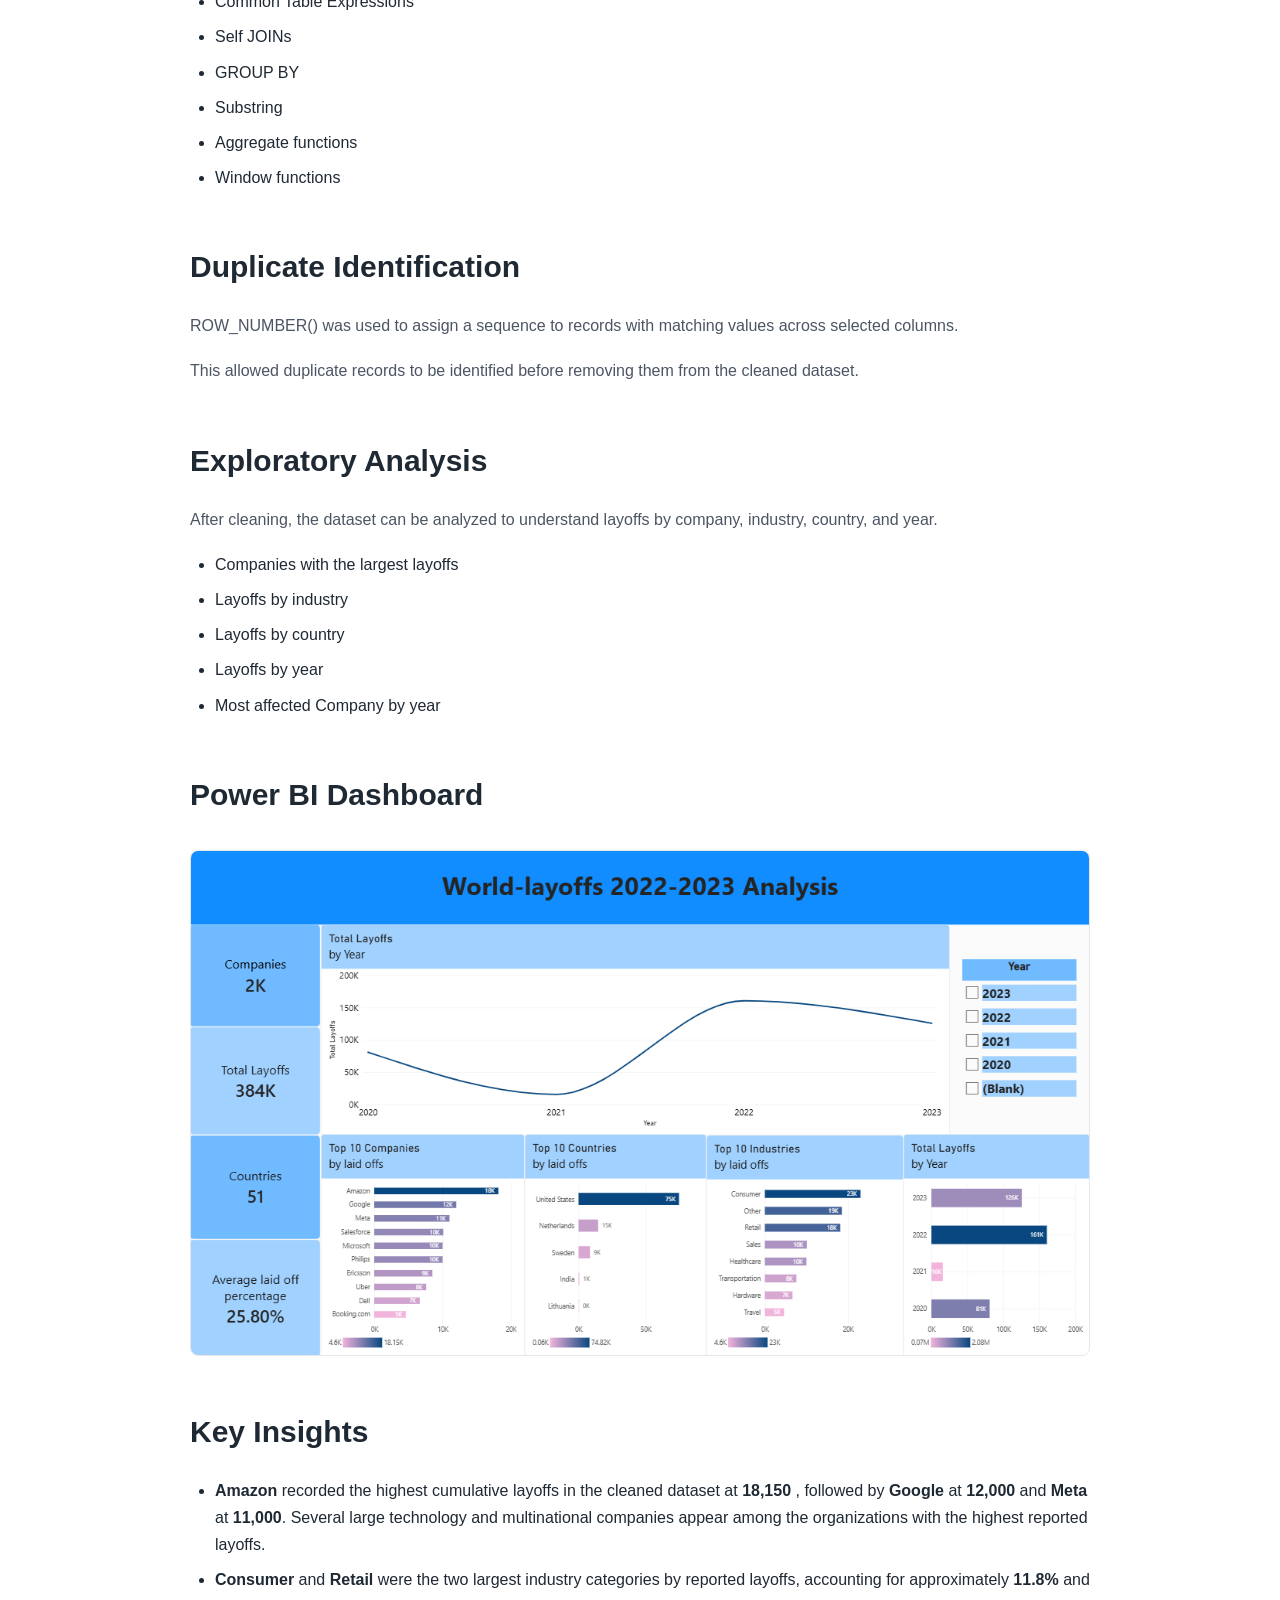
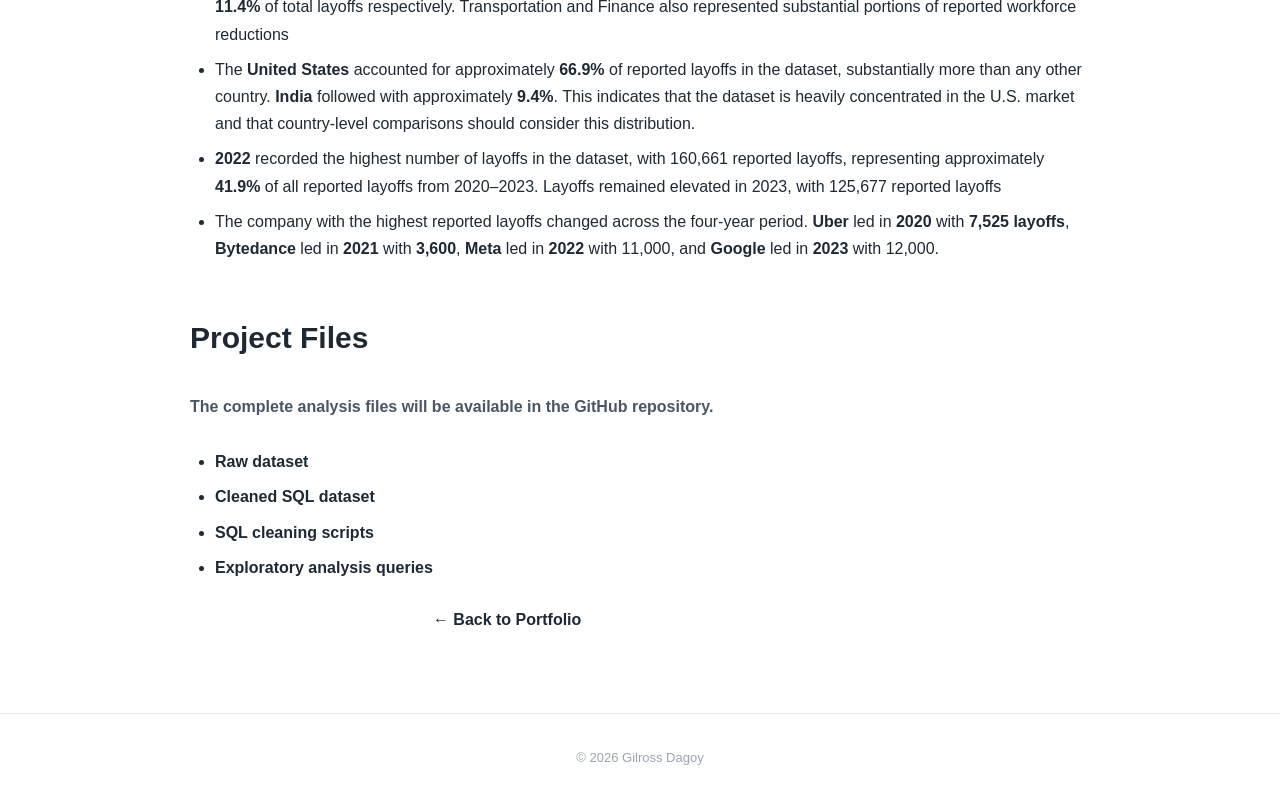
<file: projects/layoffs-analysis.html>
<!DOCTYPE html>
<html lang="en">

<head>

    <meta charset="UTF-8">

    <meta name="viewport"
          content="width=device-width, initial-scale=1.0">

    <title>World Layoffs Analysis | Gilross Dagoy</title>

    <link rel="stylesheet" href="../style.css">

</head>


<body>


<nav>

    <div class="nav-container">

        <a href="../index.html" class="logo">
            Gilross Dagoy
        </a>

        <div class="nav-links">

            <a href="../index.html#about">
                About
            </a>

            <a href="../index.html#skills">
                Skills
            </a>

            <a href="../index.html#projects">
                Projects
            </a>

            <a href="../index.html#contact">
                Contact
            </a>

        </div>

    </div>

</nav>



<header class="project-page-hero">

    <div class="container">

        <p class="section-label">
            PROJECT 02
        </p>

        <h1>
            World Layoffs Data Cleaning & Analysis
        </h1>

        <p class="project-page-description">

            A MySQL project focused on cleaning,
            standardizing, and analyzing a real-world
            layoffs dataset.

        </p>

    </div>

</header>



<main class="project-page-content">


    <!-- META -->

    <div class="project-meta">

        <div class="meta-card">

            <strong>Tool</strong>

            <span>
                MySQL
            </span>

        </div>


        <div class="meta-card">

            <strong>Focus</strong>

            <span>
                Data Cleaning
            </span>

        </div>


        <div class="meta-card">

            <strong>Skills</strong>

            <span>
                CTEs, Window Functions
            </span>

        </div>

    </div>



    <!-- OVERVIEW -->

    <h2>
        Project Overview
    </h2>

    <p>

        This project uses a layoffs dataset to practice
        the process of preparing messy real-world data
        for analysis.

    </p>

    <p>

        The workflow focused on identifying duplicate
        records, standardizing inconsistent values,
        handling missing information, and preparing
        a clean dataset for exploratory analysis.

    </p>



    <!-- CLEANING -->

    <h2>
        Data Cleaning Process
    </h2>

    <ul>

        <li>
            Created staging tables.
        </li>

        <li>
            Identified duplicate records.
        </li>

        <li>
            Used ROW_NUMBER() to identify duplicates.
        </li>

        <li>
            Standardized company names.
        </li>

        <li>
            Standardized industry values.
        </li>

        <li>
            Cleaned date fields.
        </li>

        <li>
            Handled NULL and blank values.
        </li>

        <li>
            Reviewed inconsistent country values.
        </li>

    </ul>



    <!-- SQL -->

    <h2>
        SQL Techniques
    </h2>

    <p>

        Several MySQL techniques were used throughout
        the cleaning and analysis process.

    </p>

    <ul>

        <li>
            ROW_NUMBER()
        </li>

        <li>
            PARTITION BY
        </li>

        <li>
            Common Table Expressions
        </li>

        <li>
            Self JOINs
        </li>

        <li>
            GROUP BY
        </li>

        <li>
            Substring
        </li>

        <li>
            Aggregate functions
        </li>

        <li>
            Window functions
        </li>

        
    </ul>



    <!-- DUPLICATE EXAMPLE -->

    <h2>
        Duplicate Identification
    </h2>

    <p>

        ROW_NUMBER() was used to assign a sequence
        to records with matching values across selected
        columns.

    </p>

    <p>

        This allowed duplicate records to be identified
        before removing them from the cleaned dataset.

    </p>



    <!-- ANALYSIS -->

    <h2>
        Exploratory Analysis
    </h2>

    <p>

        After cleaning, the dataset can be analyzed
        to understand layoffs by company, industry,
        country, and year.

    </p>

    <ul>

        <li>
            Companies with the largest layoffs
        </li>

        <li>
            Layoffs by industry
        </li>

        <li>
            Layoffs by country
        </li>

        <li>
            Layoffs by year
        </li>

        <li>
            Most affected Company by year
        
        </li>

    </ul>

    <h2>
        Power BI Dashboard
    </h2>

    <img src="../image/world-layoffs-dashboard.png"
     alt="World layoffs dashboard"
     class="project-image">
    <!-- INSIGHTS -->

    <h2>
        Key Insights
    </h2>

    <ul>

        <li>
            <strong>Amazon</strong> recorded the highest cumulative layoffs in the cleaned dataset at <strong>18,150</strong> , 
            followed by <strong>Google</strong>  at <strong>12,000</strong> and <strong>Meta</strong> at <strong>11,000</strong>. 
            Several large technology and multinational companies 
            appear among the organizations with the highest reported layoffs.

        </li>

        <li>
            <strong>Consumer</strong> and <strong>Retail</strong> were the two largest industry categories by 
            reported layoffs, accounting for approximately <strong>11.8%</strong> and <strong>11.4%</strong> of 
            total layoffs respectively. Transportation and Finance also 
            represented substantial portions of reported workforce reductions
        </li>

        <li>
            The <strong>United States</strong> accounted for approximately <strong>66.9%</strong> of reported 
            layoffs in the dataset, substantially more than any other country. 
            <strong>India</strong> followed with approximately <strong>9.4%</strong>. This indicates that the 
            dataset is heavily concentrated in the U.S. market and that 
            country-level comparisons should consider this distribution.
        </li>

        <li>
            <strong>2022</strong> recorded the highest number of layoffs in the dataset, with 
            160,661 reported layoffs, representing approximately <strong>41.9%</strong> of all 
            reported layoffs from 2020–2023. Layoffs remained elevated in 2023, 
            with 125,677 reported layoffs
        </li>

        <li>
            The company with the highest reported layoffs changed across the 
            four-year period. <strong>Uber</strong> led in <strong>2020</strong> with <strong>7,525 layoffs</strong>, <strong>Bytedance</strong> 
            led in <strong>2021</strong> with <strong>3,600</strong>, <strong>Meta</strong> led in <strong>2022</strong> with 11,000, and <strong>Google</strong> 
            led in <strong>2023</strong> with 12,000.
        </li>

        </ul>

    <h2>
        Project Files
    </h2>

        <p>
        
        <a href="https://github.com/gilrossd/portfolio/tree/main/projects/layoffs-analysis/project-file"
        class="project-link">
        
        The complete analysis files will be available
        in the GitHub repository.

        </p>
    
        <ul>

        <li>
            Raw dataset
        </li>

        <li>
            Cleaned SQL dataset
        </li>

        <li>
            SQL cleaning scripts
        </li>

        <li>
            Exploratory analysis queries
        </li>

    </ul>


    <br>


    <a href="../index.html"
       class="project-link">

        ← Back to Portfolio

    </a>


</main>



<footer>

    <p>
        © 2026 Gilross Dagoy
    </p>

</footer>


</body>

</html>
</file>
<file: style.css>
/* =========================================
   GLOBAL
========================================= */

* {
    margin: 0;
    padding: 0;
    box-sizing: border-box;
}

html {
    scroll-behavior: smooth;
}

body {
    font-family:
        Arial,
        Helvetica,
        sans-serif;

    line-height: 1.7;

    color: #1f2933;

    background: #ffffff;
}

a {
    color: inherit;
}

.container {
    width: 90%;

    max-width: 1100px;

    margin: auto;
}

section {
    padding: 100px 0;
}



/* =========================================
   NAVIGATION
========================================= */

nav {
    position: sticky;

    top: 0;

    z-index: 1000;

    background: #ffffff;

    border-bottom: 1px solid #e5e7eb;
}

.nav-container {
    width: 90%;

    max-width: 1100px;

    margin: auto;

    min-height: 70px;

    display: flex;

    align-items: center;

    justify-content: space-between;
}

.logo {
    font-size: 20px;

    font-weight: bold;

    text-decoration: none;
}

.nav-links {
    display: flex;

    gap: 25px;
}

.nav-links a {
    text-decoration: none;

    font-size: 14px;

    color: #4b5563;
}

.nav-links a:hover {
    color: #111827;
}



/* =========================================
   HERO
========================================= */

.hero {
    min-height: 85vh;

    display: flex;

    align-items: center;

    background: #f8fafc;
}

.hero-content {
    width: 90%;

    max-width: 1100px;

    margin: auto;
}

.eyebrow {
    font-size: 13px;

    letter-spacing: 3px;

    font-weight: bold;

    color: #6b7280;

    margin-bottom: 25px;
}

.hero h1 {
    font-size: 64px;

    line-height: 1.1;

    max-width: 850px;

    color: #111827;
}

.hero h1 span {
    display: block;
}

.hero-subtitle {
    margin-top: 25px;

    font-size: 20px;

    font-weight: bold;
}

.hero-description {
    max-width: 650px;

    margin-top: 20px;

    color: #6b7280;

    font-size: 17px;
}

.hero-buttons {
    margin-top: 35px;

    display: flex;

    gap: 12px;
}

.btn {
    display: inline-block;

    padding: 12px 22px;

    border-radius: 5px;

    text-decoration: none;

    font-size: 14px;

    font-weight: bold;
}

.primary-btn {
    background: #111827;

    color: white;
}

.secondary-btn {
    background: white;

    color: #111827;

    border: 1px solid #d1d5db;
}



/* =========================================
   SECTION HEADINGS
========================================= */

.section-label {
    font-size: 12px;

    letter-spacing: 3px;

    font-weight: bold;

    color: #6b7280;

    margin-bottom: 15px;
}

section h2 {
    font-size: 40px;

    line-height: 1.2;

    color: #111827;

    margin-bottom: 45px;
}



/* =========================================
   ABOUT
========================================= */

.about-grid {
    display: grid;

    grid-template-columns:
        repeat(2, 1fr);

    gap: 60px;

    font-size: 17px;

    color: #4b5563;
}

.about-grid p {
    margin-bottom: 20px;
}



/* =========================================
   LIGHT SECTION
========================================= */

.light-section {
    background: #f8fafc;
}



/* =========================================
   SKILLS
========================================= */

.skills-grid {
    display: grid;

    grid-template-columns:
        repeat(3, 1fr);

    gap: 25px;
}

.skill-card {
    background: white;

    border: 1px solid #e5e7eb;

    border-radius: 8px;

    padding: 35px;
}

.skill-number {
    font-size: 13px;

    color: #9ca3af;

    margin-bottom: 15px;
}

.skill-card h3 {
    font-size: 24px;

    margin-bottom: 20px;

    color: #111827;
}

.skill-card ul {
    list-style: none;
}

.skill-card li {
    margin-bottom: 8px;

    color: #6b7280;
}



/* =========================================
   PROJECTS
========================================= */

.project-card {
    background: #ffffff;

    border: 1px solid #e5e7eb;

    border-radius: 8px;

    margin-bottom: 25px;

    padding: 45px;

    transition: transform 0.2s ease;
}

.project-card:hover {
    transform: translateY(-3px);
}

.featured-project {
    border-left: 5px solid #111827;
}

.project-number {
    font-size: 12px;

    letter-spacing: 2px;

    font-weight: bold;

    color: #6b7280;
}

.project-content h3 {
    font-size: 30px;

    margin: 10px 0;

    color: #111827;
}

.project-tools {
    font-weight: bold;

    color: #6b7280;

    margin-bottom: 20px;
}

.project-content > p {
    max-width: 750px;
}

.project-tags {
    display: flex;

    flex-wrap: wrap;

    gap: 8px;

    margin: 25px 0;
}

.project-tags span {
    background: #f3f4f6;

    padding: 6px 10px;

    border-radius: 4px;

    font-size: 12px;

    color: #4b5563;
}

.project-link {
    display: inline-block;

    margin-top: 10px;

    font-weight: bold;

    text-decoration: none;
}

.project-link:hover {
    text-decoration: underline;
}



/* =========================================
   EXPERIENCE
========================================= */

.experience-card {
    background: white;

    border: 1px solid #e5e7eb;

    border-radius: 8px;

    padding: 45px;
}

.experience-header h3 {
    font-size: 28px;

    color: #111827;
}

.experience-header p {
    color: #6b7280;

    margin-top: 5px;
}

.experience-content {
    margin-top: 30px;
}

.experience-content ul {
    padding-left: 20px;
}

.experience-content li {
    margin-bottom: 12px;

    color: #4b5563;
}



/* =========================================
   CONTACT
========================================= */

.contact-section {
    text-align: center;
}

.contact-section > p {
    color: #6b7280;

    max-width: 600px;

    margin: 0 auto 30px;
}

.contact-links {
    display: flex;

    justify-content: center;

    gap: 25px;

    flex-wrap: wrap;
}

.contact-links a {
    font-weight: bold;

    text-decoration: none;
}

.contact-links a:hover {
    text-decoration: underline;
}



/* =========================================
   FOOTER
========================================= */

footer {
    border-top: 1px solid #e5e7eb;

    padding: 30px;

    text-align: center;

    color: #9ca3af;

    font-size: 13px;
}

footer p {
    margin: 3px;
}



/* =========================================
   PROJECT PAGE
========================================= */

.project-page-hero {
    background: #f8fafc;

    padding: 100px 0;
}

.project-page-hero h1 {
    font-size: 52px;

    line-height: 1.15;

    max-width: 850px;

    margin-bottom: 20px;
}

.project-page-description {
    max-width: 750px;

    color: #6b7280;

    font-size: 18px;
}

.project-page-content {
    max-width: 900px;

    margin: auto;

    width: 90%;

    padding: 80px 0;
}

.project-page-content h2 {
    font-size: 30px;

    margin-top: 50px;

    margin-bottom: 20px;
}

.project-page-content p {
    color: #4b5563;

    margin-bottom: 18px;
}

.project-page-content ul {
    margin-left: 25px;

    margin-bottom: 25px;
}

.project-page-content li {
    margin-bottom: 8px;
}

.project-meta {
    display: grid;

    grid-template-columns:
        repeat(3, 1fr);

    gap: 20px;

    margin: 40px 0;
}

.meta-card {
    background: #f8fafc;

    padding: 25px;

    border-radius: 6px;
}

.meta-card strong {
    display: block;

    margin-bottom: 5px;

    color: #111827;
}

.meta-card span {
    color: #6b7280;
}



/* =========================================
   RESPONSIVE
========================================= */

@media (max-width: 800px) {

    .nav-container {
        flex-direction: column;

        padding: 18px 0;

        gap: 15px;
    }

    .nav-links {
        gap: 12px;

        flex-wrap: wrap;

        justify-content: center;
    }

    .hero h1 {
        font-size: 45px;
    }

    .about-grid {
        grid-template-columns: 1fr;

        gap: 20px;
    }

    .skills-grid {
        grid-template-columns: 1fr;
    }

    .project-page-hero h1 {
        font-size: 40px;
    }

    .project-meta {
        grid-template-columns: 1fr;
    }

}


@media (max-width: 500px) {

    section {
        padding: 70px 0;
    }

    .hero {
        min-height: 80vh;
    }

    .hero h1 {
        font-size: 38px;
    }

    .hero-buttons {
        flex-direction: column;

        align-items: flex-start;
    }

    .project-card,
    .experience-card {
        padding: 30px 25px;
    }

}

.project-image {
    display: block;

    width: 100%;

    max-width: 1000px;

    height: auto;

    margin: 30px auto;

    border: 1px solid #e5e7eb;

    border-radius: 8px;
}
</file>
